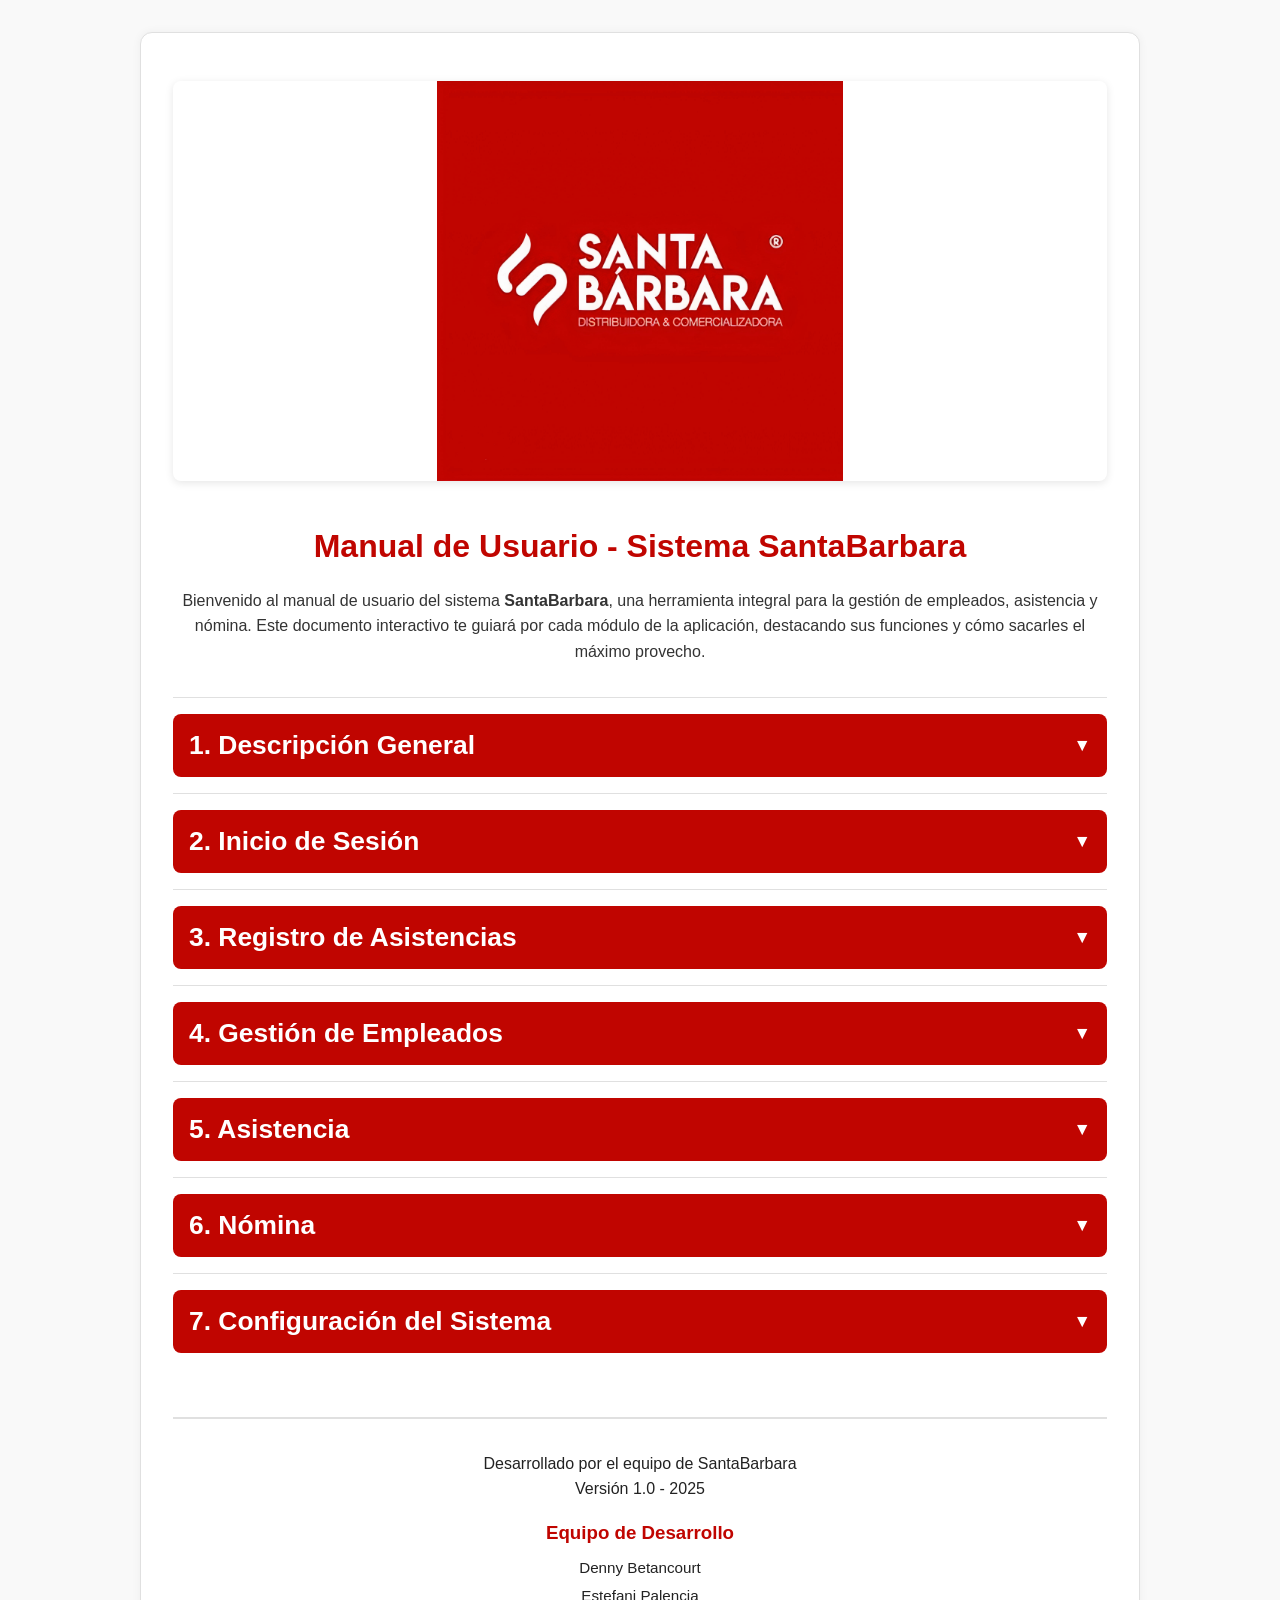
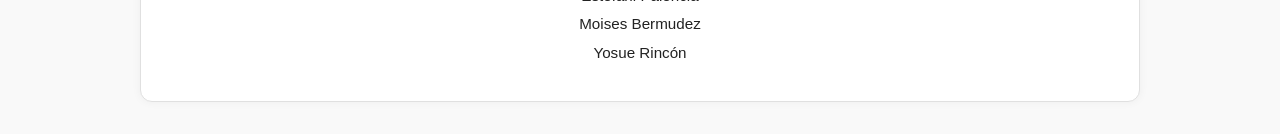
<file: target/classes/manual-usuario/index.html>
<!DOCTYPE html>
<html lang="es">
<head>
  <meta charset="UTF-8" />
  <meta name="viewport" content="width=device-width, initial-scale=1.0"/>
  <title>Manual de Usuario - SantaBarbara</title>
  <link rel="stylesheet" href="style.css"/>
</head>
<body>
  <div class="manual">
    <div class="header">
      <img src="imagenes/santa.jpg" class="manual-image" alt="Imagen de cabecera" />
      <h1>Manual de Usuario - Sistema SantaBarbara</h1>
      <p class="welcome-message">
        Bienvenido al manual de usuario del sistema <strong>SantaBarbara</strong>, una herramienta integral para la gestión de empleados, asistencia y nómina. Este documento interactivo te guiará por cada módulo de la aplicación, destacando sus funciones y cómo sacarles el máximo provecho.
      </p>
    </div>

    <div class="manual-section">
      <button class="section-toggle">
        <h2>1. Descripción General</h2>
        <span class="toggle-icon">▼</span>
      </button>
      <div class="expandable-content">
        <p>
          El sistema <strong>SantaBarbara</strong> centraliza la administración de la información de los empleados, incluyendo datos personales, laborales y bancarios. Permite gestionar asistencias, calcular nómina, generar recibos y reportes, además de controlar ausencias, permisos y bonificaciones. Incluye opciones para configurar horarios predeterminados y aspectos de seguridad, todo en una interfaz intuitiva para una navegación fluida y eficaz.
        </p>
        <div class="tip-box">
          <strong>💡 Consejo:</strong> Familiarízate con cada sección antes de operar datos reales.
        </div>
      </div>
    </div>

    <div class="manual-section">
      <button class="section-toggle">
        <h2>2. Inicio de Sesión</h2>
        <span class="toggle-icon">▼</span>
      </button>
      <div class="expandable-content">
        <img src="imagenes/login.png" alt="Inicio de sesión" class="manual-image" />

        <p>
          La pantalla de inicio solicita usuario y contraseña. Incluye un botón adicional para <strong>Registrar Asistencias</strong> mediante código QR, facilitando el control de entrada y salida del personal usando los carnets asignados.
        </p>
      </div>
    </div>

    <div class="manual-section">
      <button class="section-toggle">
        <h2>3. Registro de Asistencias</h2>
        <span class="toggle-icon">▼</span>
      </button>
      <div class="expandable-content">
        <img src="imagenes/asistencia.png" class="manual-image" alt="" />
        <p>
          A través de la cámara del equipo, el sistema permite registrar asistencias usando códigos QR únicos generados para cada empleado, garantizando control y seguridad.
        </p>
      </div>
    </div>

    <div class="manual-section">
      <button class="section-toggle">
        <h2>4. Gestión de Empleados</h2>
        <span class="toggle-icon">▼</span>
      </button>
      <div class="expandable-content">
        <img src="imagenes/empleados.png" class="manual-image" alt="" />
        <p>
          Administra datos personales, laborales y bancarios de cada empleado. Desde esta ventana puedes agregar, editar, eliminar y consultar información. Además, permite generar reportes, constancias y carnets.
        </p>
      </div>
    </div>

    <div class="manual-section">
      <button class="section-toggle">
        <h2>5. Asistencia</h2>
        <span class="toggle-icon">▼</span>
      </button>
      <div class="expandable-content">
        <img src="imagenes/asistenciaVentana.png" class="manual-image" alt="" />
        <p>
          Muestra la asistencia diaria con tabla detallada por nombre, fecha, entrada, salida y estado (Presente, Tarde, Ausente). También permite gestionar vacaciones, permisos e incapacidades.
        </p>
        <div class="tip-box">
          <strong>📅 Consejo:</strong> Genera reportes de asistencia regularmente para mantener el control actualizado.
        </div>
      </div>
    </div>

    <div class="manual-section">
      <button class="section-toggle">
        <h2>6. Nómina</h2>
        <span class="toggle-icon">▼</span>
      </button>
      <div class="expandable-content">
        <img src="imagenes/nomina.jpg" class="manual-image" alt="" />
        <p>
          Permite calcular salarios base y netos, registrar deducciones legales (FAOV, IVSS, INCES) y visualizar datos como días trabajados, horas extra, bonificaciones y descuentos. Además, se pueden generar recibos y consultar historiales de pagos.
        </p>
      </div>
    </div>

    <div class="manual-section">
      <button class="section-toggle">
        <h2>7. Configuración del Sistema</h2>
        <span class="toggle-icon">▼</span>
      </button>
      <div class="expandable-content">
        <img src="imagenes/configuracion.png" class="manual-image" alt="" />
        <p>
          Define horarios de entrada y salida predeterminados para los empleados. También se puede acceder a la pestaña de seguridad para gestionar contraseñas y permisos administrativos.
        </p>
      </div>
    </div>

    <footer class="footer">
  
      <div class="footer-text">
        <p>Desarrollado por el equipo de SantaBarbara</p>
        <p>Versión 1.0 - 2025</p>
      <div class="team-credits">
        <h3>Equipo de Desarrollo</h3>
        <div class="team-member">Denny Betancourt </div>
        <div class="team-member">Estefani Palencia</div>
        <div class="team-member">Moises Bermudez </div>
        <div class="team-member">Yosue Rincón </div>
      </div>
    </footer>
  </div>

  <script>
    document.querySelectorAll('.section-toggle').forEach(button => {
      button.addEventListener('click', () => {
        const content = button.nextElementSibling;
        const icon = button.querySelector('.toggle-icon');
        content.classList.toggle('expanded');
        icon.classList.toggle('expanded');
      });
    });

    document.querySelectorAll('.image-placeholder, .header-image, .footer-logo').forEach(el => {
      el.addEventListener('click', () => {
        alert('Aquí se mostrará una imagen relevante para esta sección.');
      });
    });
  </script>
</body>
</html>
</file>
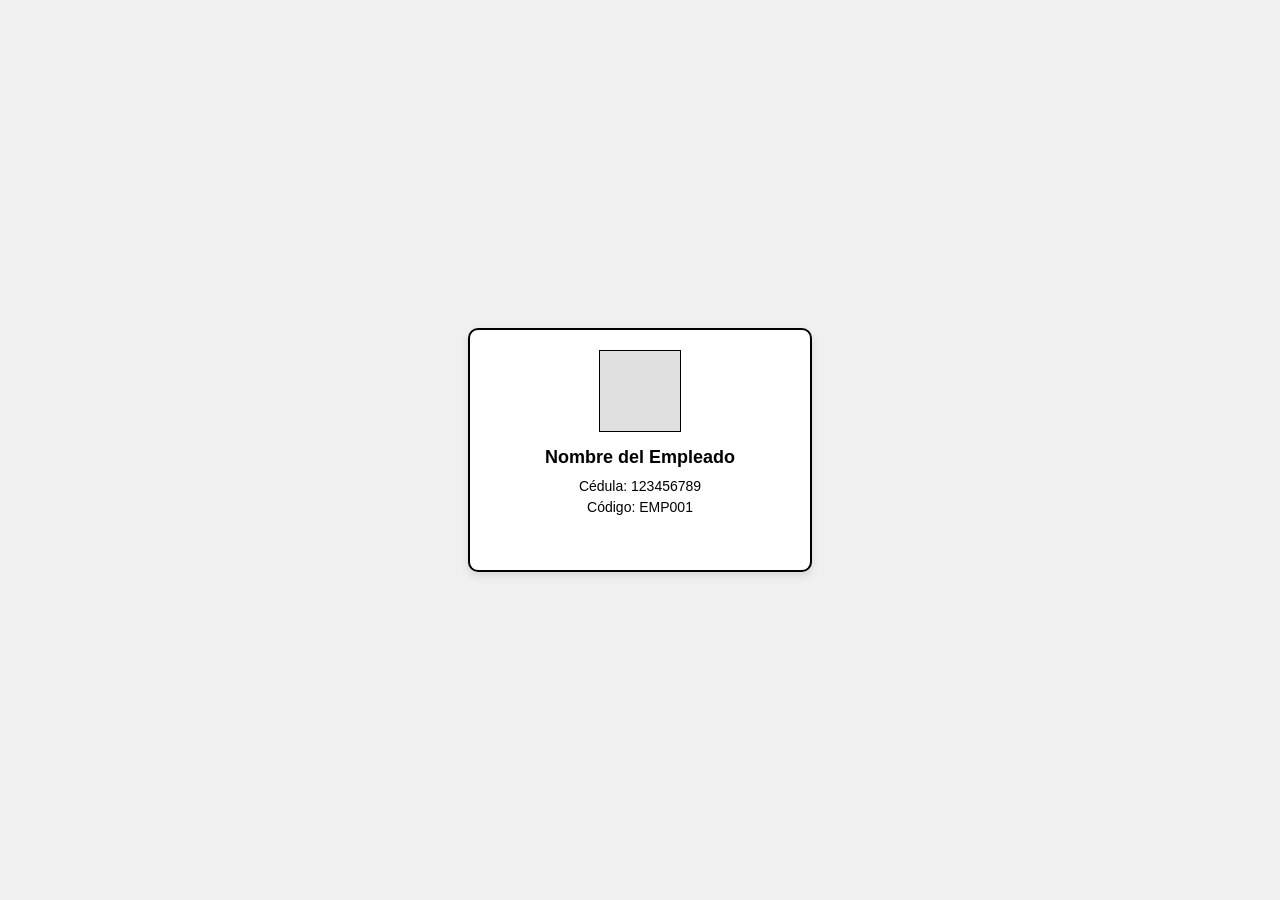
<file: target/classes/carnet.html>
<!DOCTYPE html>
<html lang="es">
<head>
    <meta charset="UTF-8">
    <meta name="viewport" content="width=device-width, initial-scale=1.0">
    <title>Carnet de Empleado</title>
    <style>
        body {
            font-family: Arial, sans-serif;
            display: flex;
            justify-content: center;
            align-items: center;
            height: 100vh;
            margin: 0;
            background-color: #f0f0f0;
        }
        .carnet {
            width: 300px;
            height: 200px;
            background-color: #ffffff;
            border: 2px solid #000000;
            border-radius: 10px;
            padding: 20px;
            box-shadow: 0 4px 8px rgba(0, 0, 0, 0.1);
            display: flex;
            flex-direction: column;
            align-items: center;
        }
        .foto {
            width: 80px;
            height: 80px;
            border: 1px solid #000000;
            background-color: #e0e0e0;
            margin-bottom: 15px;
        }
        .nombre {
            font-size: 18px;
            font-weight: bold;
            margin-bottom: 10px;
        }
        .cedula, .codigo {
            font-size: 14px;
            margin-bottom: 5px;
        }
    </style>
</head>
<body>
    <div class="carnet">
        <div class="foto"></div>
        <div class="nombre">Nombre del Empleado</div>
        <div class="cedula">Cédula: 123456789</div>
        <div class="codigo">Código: EMP001</div>
    </div>
</body>
</html>
</file>
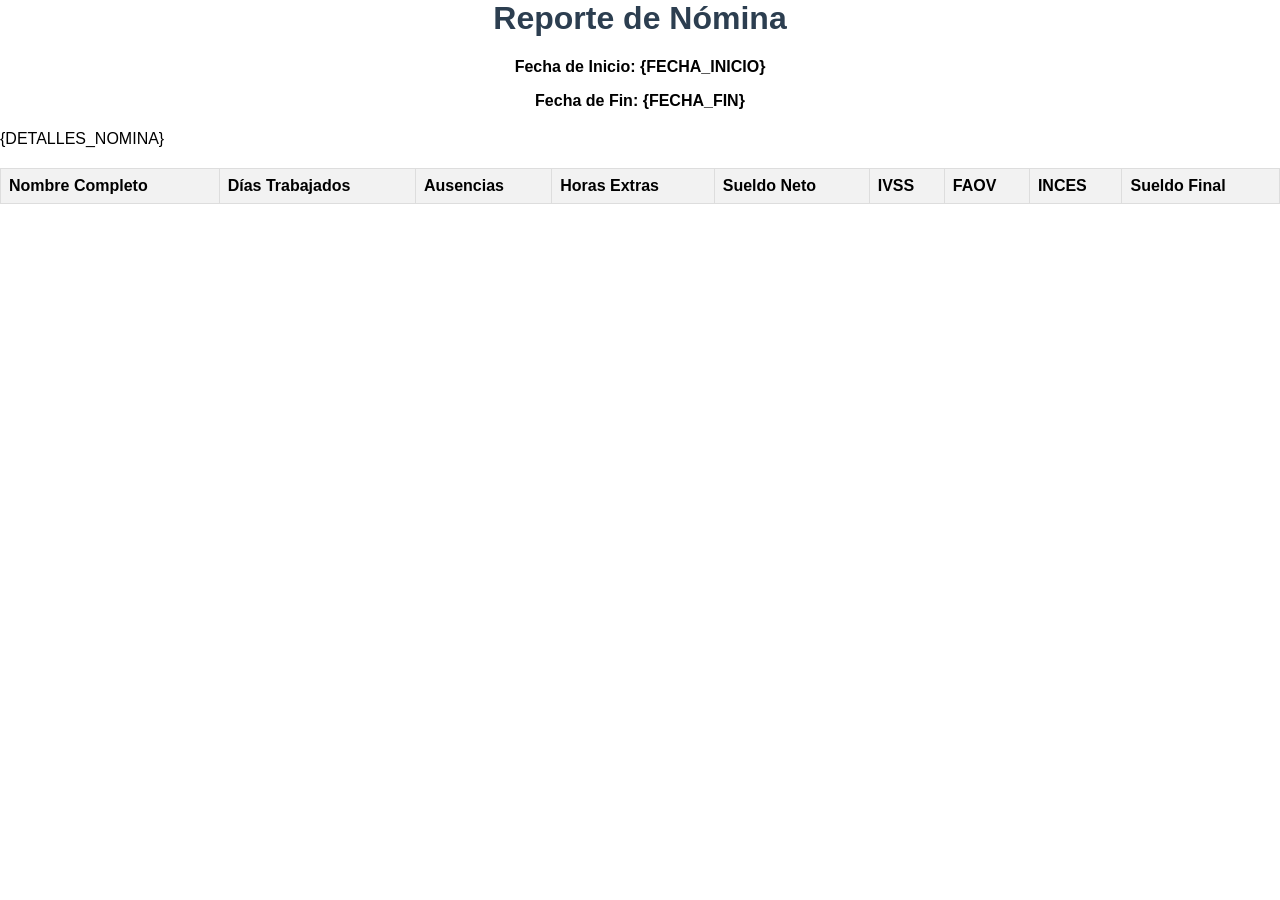
<file: target/classes/detallesNomina.html>
<!DOCTYPE html>
<html lang="es">
<head>
    <meta charset="UTF-8" />
    <meta name="viewport" content="width=device-width, initial-scale=1.0" />
    <meta http-equiv="X-UA-Compatible" content="ie=edge"/>
    <title>Reporte de Nómina</title>
    <style>
        
        @page {
            size: A4;
            margin: 20mm; 
        }

        body {
            font-family: Arial, sans-serif;
            margin: 0;
            padding: 0;
            width: 100%;
            height: 100%;
            box-sizing: border-box;
        }

        table {
            width: 100%;
            table-layout: auto; 
            border-collapse: collapse;
            margin-top: 20px;
        }

        th, td {
            border: 1px solid #ddd;
            padding: 8px;
            text-align: left;
            word-wrap: break-word; 
        }

        th {
            background-color: #f2f2f2;
        }

        h1 {
            text-align: center;
            color: #2C3E50;
            margin-top: 0;
        }

        .fecha {
            text-align: center;
            margin-bottom: 20px;
            font-weight: bold;
        }

        .content {
            margin: 0;
            padding: 0;
            width: 100%;
            height: auto;
        }
    </style>
</head>
<body>
    <div class="content">
        <h1>Reporte de Nómina</h1>

        <div class="fecha">
            <p><strong>Fecha de Inicio:</strong> {FECHA_INICIO}</p>
            <p><strong>Fecha de Fin:</strong> {FECHA_FIN}</p>
        </div>

        <table>
            <thead>
                <tr>
                    <th>Nombre Completo</th>
                    <th>Días Trabajados</th>
                    <th>Ausencias</th>
                    <th>Horas Extras</th>
                    <th>Sueldo Neto</th>
                    <th>IVSS</th>
                    <th>FAOV</th>
                    <th>INCES</th>
                    <th>Sueldo Final</th>
                </tr>
            </thead>
            <tbody>
                {DETALLES_NOMINA}
            </tbody>
        </table>
    </div>
</body>
</html>
</file>
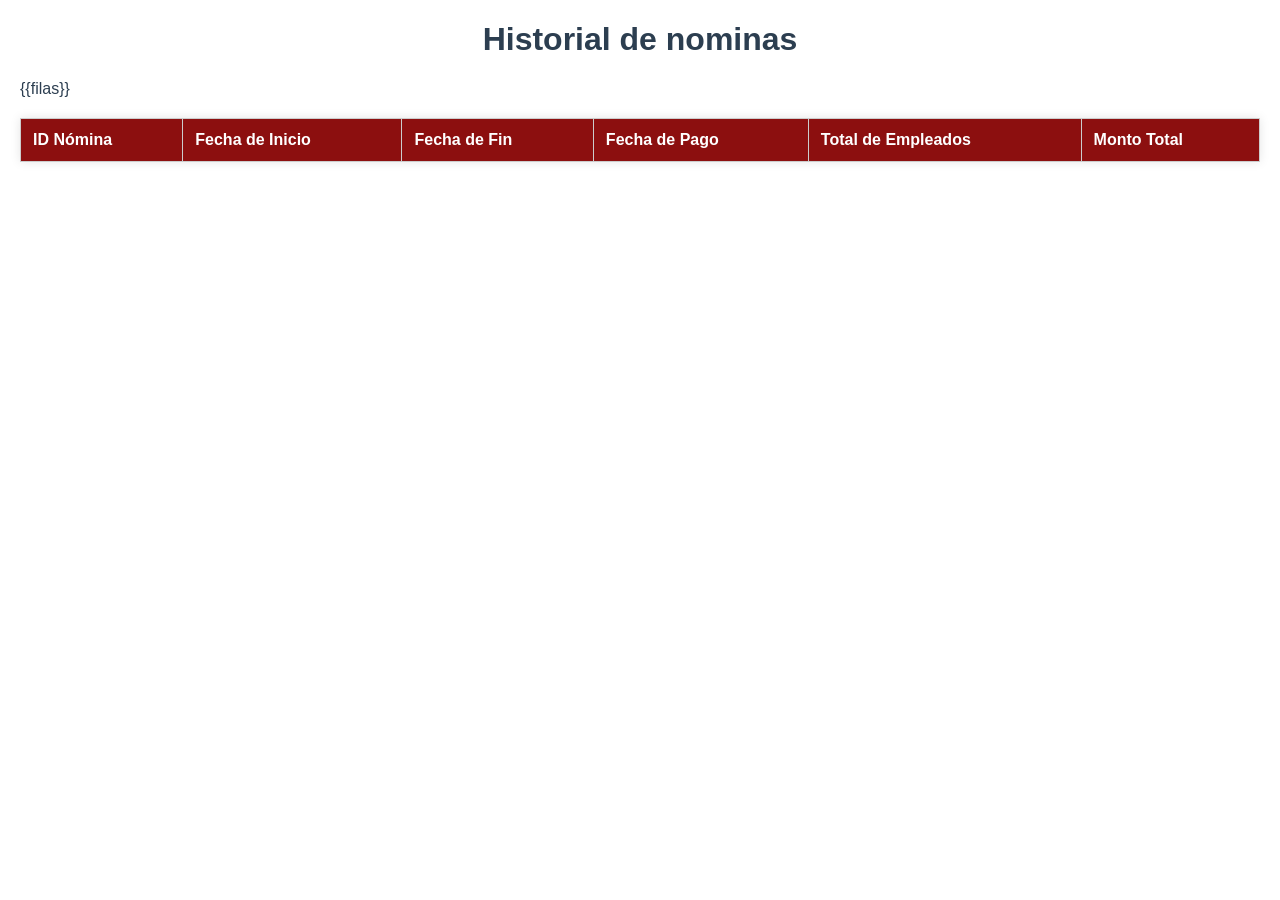
<file: target/classes/historialNomina.html>
<!DOCTYPE html>
<html lang="es">
<head>
    <meta charset="UTF-8" />
    <meta name="viewport" content="width=device-width, initial-scale=1.0" />
    <title>Historial de nóminas </title>
    <style>
        body {
            font-family: Arial, sans-serif;
            margin: 20px;
            color: #2c3e50;
        }
        h1 {
            text-align: center;
            color: #2c3e50;
        }
        table {
            width: 100%;
            border-collapse: collapse;
            margin-top: 20px;
            box-shadow: 0 0 10px rgba(0, 0, 0, 0.1);
        }
        table, th, td {
            border: 1px solid #ccc;
        }
        th, td {
            padding: 12px;
            text-align: left;
        }
        th {
            background-color: #8c0f0f;
            color: white;
        }
        tr:nth-child(even) {
            background-color: #f9f9f9;
        }
        tr:hover {
            background-color: #f1f1f1;
        }
    </style>
</head>
<body>
    <h1>Historial de nominas </h1>

    <table>
        <thead>
            <tr>
                <th>ID Nómina</th>
                <th>Fecha de Inicio</th>
                <th>Fecha de Fin</th>
                <th>Fecha de Pago</th>
                <th>Total de Empleados</th>
                <th>Monto Total</th>
            </tr>
        </thead>
        <tbody>
            {{filas}} 
        </tbody>
    </table>
</body>
</html>
</file>
<file: target/classes/manual-usuario/style.css>
/* Colores base */
:root {
  --color-primario: rgb(192, 5, 0);
  --color-fondo: #f9f9f9;
  --color-texto: #222;
  --color-secundario: #fff;
  --color-gris: #e0e0e0;
  --color-tip: #fff3cd;
  --color-tip-borde: #ffeeba;
  --color-link: #c00500;
}

* {
  box-sizing: border-box;
  margin: 0;
  padding: 0;
}

body {
  font-family: "Segoe UI", sans-serif;
  background-color: var(--color-fondo);
  color: var(--color-texto);
  line-height: 1.6;
  padding: 2rem;
}

.manual {
  max-width: 1000px;
  margin: auto;
  background-color: var(--color-secundario);
  border: 1px solid var(--color-gris);
  box-shadow: 0 0 10px rgba(0, 0, 0, 0.05);
  padding: 2rem;
  border-radius: 12px;
}

/* Cabecera */
.header {
  text-align: center;
  margin-bottom: 2rem;
}

.header h1 {
  font-size: 2rem;
  color: var(--color-primario);
  margin-top: 1rem;
}

.header .welcome-message {
  margin-top: 1rem;
  font-size: 1rem;
  color: #333;
}

.header-image {
  width: 100%;
  height: 200px;
  background-color: var(--color-gris);
  display: flex;
  align-items: center;
  justify-content: center;
  color: #666;
  border-radius: 8px;
  font-weight: bold;
}

/* Secciones */
.manual-section {
  border-top: 1px solid var(--color-gris);
  padding: 1rem 0;
}

.section-toggle {
  display: flex;
  justify-content: space-between;
  align-items: center;
  background-color: var(--color-primario);
  color: white;
  padding: 1rem;
  font-size: 1.1rem;
  border: none;
  width: 100%;
  cursor: pointer;
  border-radius: 8px;
  transition: background 0.3s ease;
}

.section-toggle:hover {
  background-color: #a50400;
}

.toggle-icon {
  transition: transform 0.3s ease;
}

.toggle-icon.expanded {
  transform: rotate(180deg);
}

.expandable-content {
  display: none;
  padding: 1rem;
  margin-top: 1rem;
  background-color: #fff;
  border-left: 4px solid var(--color-primario);
  border-radius: 8px;
  animation: fadeIn 0.3s ease-in-out forwards;
}

.expandable-content.expanded {
  display: block;
}

/* Imagenes */
.image-placeholder {
  width: 100%;
  height: 180px;
  background-color: var(--color-gris);
  border: 2px dashed #ccc;
  border-radius: 8px;
  margin: 1rem 0;
  display: flex;
  align-items: center;
  justify-content: center;
  color: #555;
  font-weight: bold;
}

/* Tips */
.tip-box {
  margin-top: 1rem;
  padding: 1rem;
  background-color: var(--color-tip);
  border-left: 5px solid var(--color-tip-borde);
  border-radius: 6px;
  font-size: 0.95rem;
}

/* Footer */
.footer {
  margin-top: 3rem;
  border-top: 2px solid var(--color-gris);
  padding-top: 2rem;
  text-align: center;
}

.footer-logo {
  background-color: var(--color-gris);
  padding: 1rem;
  border-radius: 8px;
  margin-bottom: 1rem;
  font-weight: bold;
  color: #444;
}

.social-links {
  margin-bottom: 1rem;
}

.social-links a {
  margin: 0 0.5rem;
  text-decoration: none;
  color: var(--color-link);
  font-weight: bold;
}

.team-credits {
  margin-top: 1rem;
}

.team-credits h3 {
  color: var(--color-primario);
  margin-bottom: 0.5rem;
}

.team-member {
  font-size: 0.95rem;
  margin: 0.25rem 0;
}

.manual-image {
  width: 100%;
  max-height: 400px;
  object-fit: contain;
  border-radius: 8px;
  margin: 1rem 0;
  box-shadow: 0 2px 8px rgba(0,0,0,0.1);
}


/* Animaciones */
@keyframes fadeIn {
  from { opacity: 0; transform: translateY(-5px); }
  to { opacity: 1; transform: translateY(0); }
}

/* Responsivo */
@media (max-width: 768px) {
  .manual {
    padding: 1rem;
  }

  .section-toggle {
    font-size: 1rem;
  }
}
</file>
